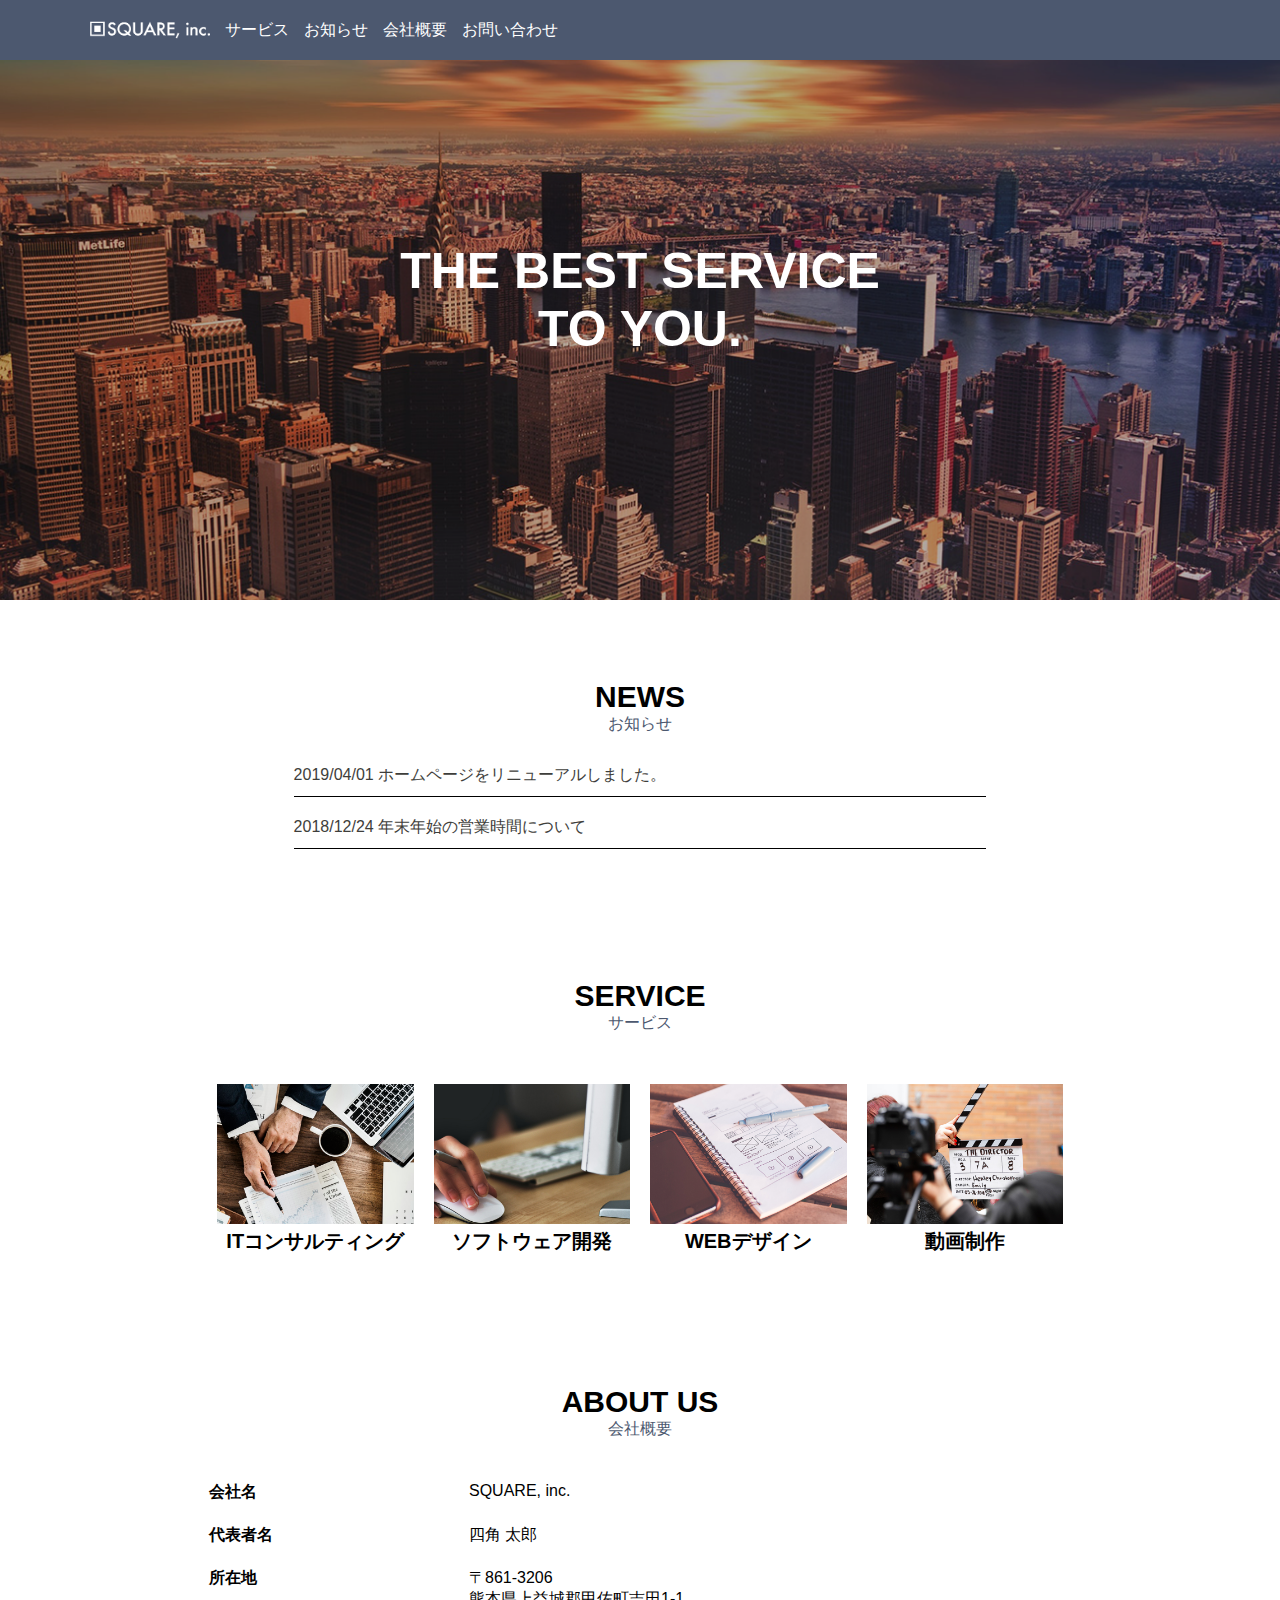
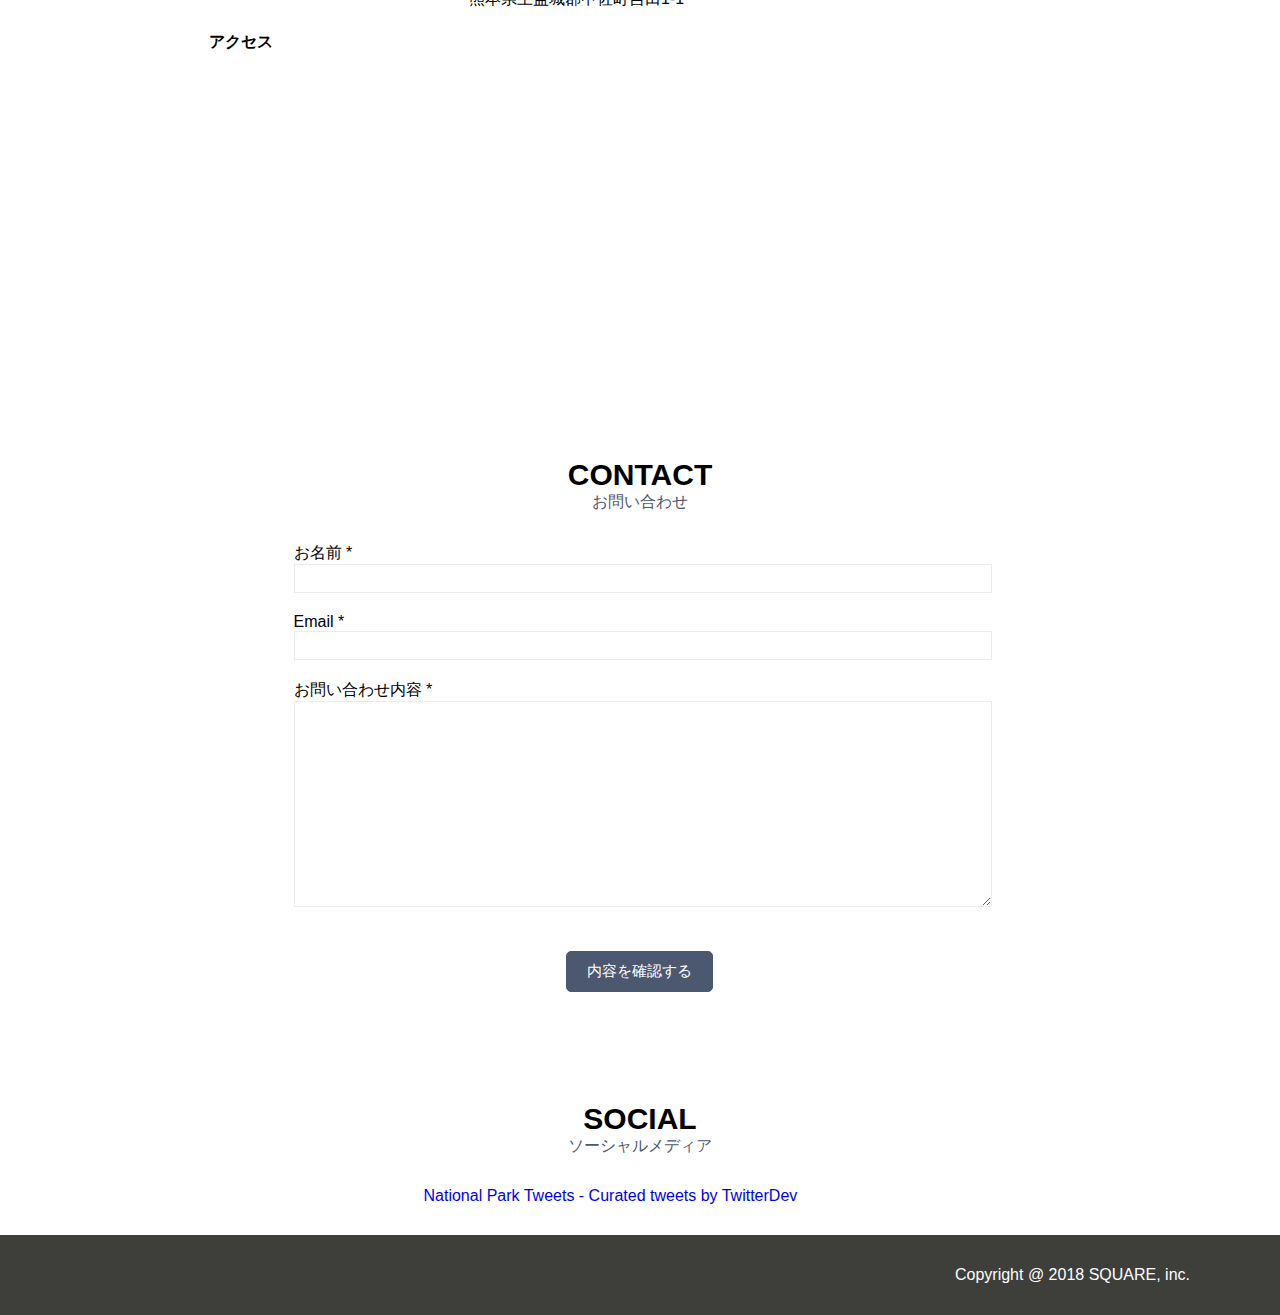
<file: index.html>
<!DOCTYPE html>
<html lang="ja">
<head>
  <meta charset="UTF-8">
    <title>SQUARE, inc.</title>
    <meta name="description" content="ここにサイトの説明文">

    <meta property="og:title" content="SQUARE, inc." />
    <meta property="og:type" content="website" />
    <meta property="og:image" content="https://ドメイン/img/bg.png" />
    <meta property="og:url" content="https://ドメイン" />
    <meta property="og:description" content="SQUARE, inc.のコーポレートサイトです">

    <link rel="icon" href="favicon.ico">
    <meta name="viewport" content="width=device-width,initial-scale=1, minimum-scale=1, maximum-scale=1, user-scalable=no">
    <link rel="stylesheet" href="css/style.css">
    <link rel="stylesheet" href="css/responsive.css">
  </head>
  <body>
    <header>
      <div class="container">
        <div class="header-logo">
          <h1><a href="/"><img src="img/square_logo.png" id="logo" alt="ロゴ"></a></h1>
        </div>

        <!-- ハンバーガーメニューボタン -->
        <div class="toggle">
          <div>
            <span></span>
            <span></span>
            <span></span>
          </div>
        </div>

        <nav class="sp-menu menu">
          <ul>
            <li><a href="index.html#service">サービス</a></li>
            <li><a href="index.html#news">お知らせ</a></li>
            <li><a href="index.html#about">会社概要</a></li>
            <li><a href="index.html#contact">お問い合わせ</a></li>
          </ul>
        </nav>

        <nav class="pc-menu menu-left menu">
          <ul>
            <li><a href="index.html#service">サービス</a></li>
            <li><a href="index.html#news">お知らせ</a></li>
            <li><a href="index.html#about">会社概要</a></li>
            <li><a href="index.html#contact">お問い合わせ</a></li>
          </ul>
        </nav>

      </div>
    </header>
    <main>
      <!-- top画像 -->
      <div class="top-img">
        <div class="container">
          <div class="top-text">
            <h2>THE BEST SERVICE</h2>
            <h2>TO YOU.</h2>
          </div>
        </div>
      </div>
      <!-- ent top画像 -->

      <!-- お知らせ -->
      <div class="wrapper" id="news">
        <div class="container">
          <div class="wrapper-title">
            <h3>NEWS</h3>
            <p>お知らせ</p>
          </div>
          <div class="news-list">
            <ul>
              <li><a href="page.html">2019/04/01 ホームページをリニューアルしました。</a></li>
              <li><a href="page.html">2018/12/24 年末年始の営業時間について</a></li>
            </ul>
          </div>
        </div>
      </div>
      <!-- end お知らせ -->

      <!-- サービス一覧 -->
      <div class="wrapper" id="service">
        <div class="container">
          <div class="wrapper-title">
            <h3>SERVICE</h3>
            <p>サービス</p>
          </div>
          <div class="boxs">
            <div class="box">
              <img src="img/serviceimg-1.jpg" alt="">
              <h4 class="service-title">ITコンサルティング</h4>
            </div>
            <div class="box">
              <img src="img/serviceimg-2.jpg" alt="">
              <h4 class="service-title">ソフトウェア開発</h4>
            </div>
            <div class="box">
              <img src="img/serviceimg-3.jpg" alt="">
              <h4 class="service-title">WEBデザイン</h4>
            </div>
            <div class="box">
              <img src="img/serviceimg-4.jpg" alt="">
              <h4 class="service-title">動画制作</h4>
            </div>
          </div>
        </div>
      </div>
      <!--  end サービス一覧 -->

      <!-- 会社概要 -->
      <div class="wrapper" id="about">
        <div class="container">
          <div class="wrapper-title">
            <h3>ABOUT US</h3>
            <p>会社概要</p>
          </div>
          <table class="about-table">
            <tbody>
              <tr>
                <th>会社名</th>
                <td>SQUARE, inc.</td>
              </tr>
              <tr>
                <th>代表者名</th>
                <td>四角 太郎</td>
              </tr>
              <tr>
                <th>所在地</th>
                <td>
                  <p>〒861-3206</p>
                  <p>熊本県上益城郡甲佐町吉田1-1</p>
                </td>
              </tr>
              <tr>
                <th>アクセス</th>
                <td><iframe src="https://www.google.com/maps/embed?pb=!1m18!1m12!1m3!1d3240.925086816978!2d139.75987771566892!3d35.67884653770935!2m3!1f0!2f0!3f0!3m2!1i1024!2i768!4f13.1!3m3!1m2!1s0x60188bf0a5c4c4f5%3A0xf7aa802c1d56e295!2z44CSMTAwLTAwMDUg5p2x5Lqs6YO95Y2D5Luj55Sw5Yy65Li444Gu5YaF77yS5LiB55uu77yR4oiS77yR!5e0!3m2!1sja!2sjp!4v1554886389817!5m2!1sja!2sjp" width="400" height="300" frameborder="0" style="border:0" allowfullscreen></iframe></td>
              </tr>
            </tbody>
          </table>
        </div>
      </div>
      <!-- end 会社概要 -->

      <!-- お問い合わせ -->
      <div class="wrapper" id="contact">
        <div class="container">
          <div class="wrapper-title">
            <h3>CONTACT</h3>
            <p>お問い合わせ</p>
          </div>
          <form action="confirm.php" method="POST">
            <div class="form-group">
              <p>お名前 *</p>
              <input type="text" name="name">
            </div>
            <div class="form-group">
              <p>Email *</p>
              <input type="email" name="email">
            </div>
            <div class="form-group">
              <p>お問い合わせ内容 *</p>
              <textarea name="text"></textarea>
            </div>
            <button type="submit" class="btn btn-submit">内容を確認する</button>
          </form>
        </div>
      </div>
      <!-- end お問い合わせ -->
      <!-- SNS -->
      <div class="wrapper last-wrapper id=sns">
        <div class="container">
          <div class="wrapper-title">
            <h3>SOCIAL</h3>
            <p>ソーシャルメディア</p>
          </div>

          <div class="sns">
            <a class="twitter-timeline" href="https://twitter.com/TwitterDev/timelines/539487832448843776?ref_src=twsrc%5Etfw">National Park Tweets - Curated tweets by TwitterDev</a> <script async src="https://platform.twitter.com/widgets.js" charset="utf-8"></script>
          </div>
        </div>
      </div>
    </main>
    <footer>
      <div class="container">
        <p>Copyright @ 2018 SQUARE, inc.</p>
      </div>
    </footer>

    <script src="https://ajax.googleapis.com/ajax/libs/jquery/3.2.1/jquery.min.js"></script>
    <script>
      $(function(){
      // ハンバーガーメニューの動作
        $('.toggle').click(function(){
          $("header").toggleClass('open');
          $(".sp-menu").slideToggle(500);
        });
      });
    </script>

  </body>
</html>
</file>
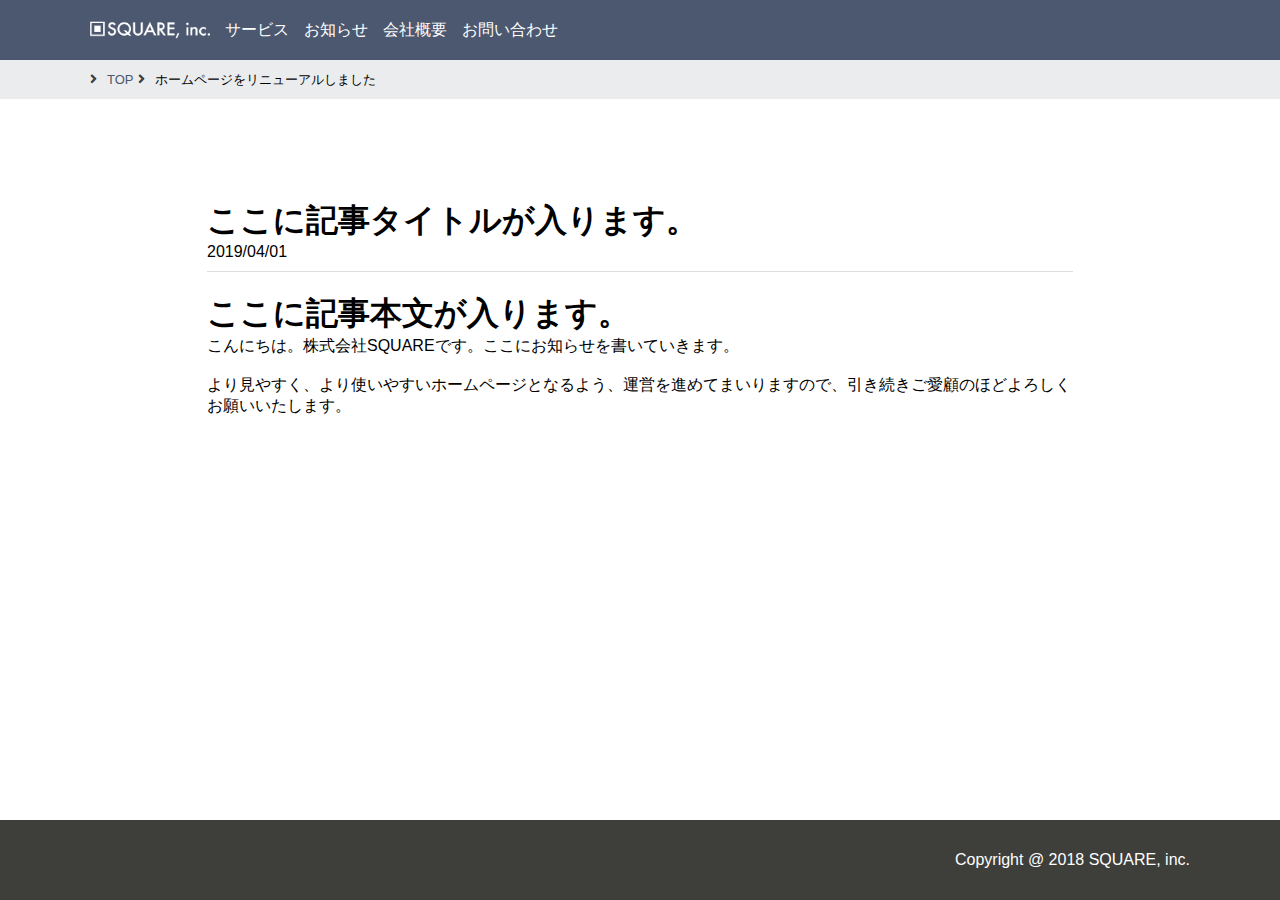
<file: page.html>
<!DOCTYPE html>
<html lang="ja">

<head>
  <meta charset="UTF-8">
  <title>記事タイトル | SQUARE, inc.</title>
  <meta name="description" content="ここにサイトの説明文">
  <link rel="icon" href="favicon.ico">
  <meta name="viewport"
    content="width=device-width,initial-scale=1, minimum-scale=1, maximum-scale=1, user-scalable=no">
  <link rel="stylesheet" href="css/style.css">
  <link rel="stylesheet" href="css/responsive.css">
  <!-- icon -->
  <link href="https://use.fontawesome.com/releases/v5.0.6/css/all.css" rel="stylesheet">
</head>

<body>
  <header>
    <div class="container">
      <div class="header-logo">
        <h1><a href="/"><img src="img/square_logo.png" id="logo" alt="ロゴ"></a></h1>
      </div>

      <!-- ハンバーガーメニューボタン -->
      <div class="toggle">
        <div>
          <span></span>
          <span></span>
          <span></span>
        </div>
      </div>

      <nav class="sp-menu menu">
        <ul>
          <li><a href="index.html#service">サービス</a></li>
          <li><a href="index.html#news">お知らせ</a></li>
          <li><a href="index.html#about">会社概要</a></li>
          <li><a href="index.html#contact">お問い合わせ</a></li>
        </ul>
      </nav>

      <nav class="pc-menu menu-left menu">
        <ul>
          <li><a href="index.html#service">サービス</a></li>
          <li><a href="index.html#news">お知らせ</a></li>
          <li><a href="index.html#about">会社概要</a></li>
          <li><a href="index.html#contact">お問い合わせ</a></li>
        </ul>
    </div>
    </div>
  </header>
  <main>
    <div class="breadcrumbs">
      <div class="container">
        <ul>
          <li><a href="index.html">TOP</a></li>
          <li>ホームページをリニューアルしました</li>
        </ul>
      </div>
    </div>
    <div class="wrapper">
      <div class="container">
        <article>
          <div class="page-title">
            <h1>ここに記事タイトルが入ります。</h1>
            <p>2019/04/01</p>
          </div>
          <div class="page-text">
            <h1>ここに記事本文が入ります。</h1>
            <p>こんにちは。株式会社SQUAREです。ここにお知らせを書いていきます。</p>
            <br>
            <p>より見やすく、より使いやすいホームページとなるよう、運営を進めてまいりますので、引き続きご愛顧のほどよろしくお願いいたします。</p>
          </div>
        </article>
      </div>
    </div>
  </main>
  <footer>
    <div class="container">
      <p>Copyright @ 2018 SQUARE, inc.</p>
    </div>
  </footer>
  <script src="https://ajax.googleapis.com/ajax/libs/jquery/3.2.1/jquery.min.js"></script>
  <script>
  $(function() {
    // ハンバーガーメニューの動作
    $('.toggle').click(function() {
      $("header").toggleClass('open');
      $(".sp-menu").slideToggle(500);
    });
  });
  </script>
</body>

</html>
</file>
<file: css/responsive.css>
@charset "utf-8";
/* タブレット用 */
@media screen and (max-width: 1024px) {
  /*ここにタブレットの時のCSS*/
  .wrapper {
    width: 80%;
  }
}

/* スマホ用 */
@media screen and (max-width: 660px) {
/*ここにスマホの時のCSS*/
  h2 {
    font-size: 30px;
  }
  h3 {
    font-size: 25px;
  }
  h4 {
    font-size: 14px;
  }
  a,p,th,td {
    font-size: 13px;
  }
  .wrapper {
    width: 90%;
  }
      /* header */
    /* PC用メニューを非表示 */
    .pc-menu {
      display: none;
  }

  /* スマホ用メニュー表示 */
  .sp-menu {
      margin: 0 auto;
      width: 90%;
      position: absolute;
      top: 60px;
      width: 100%;
      background: rgba(76, 88, 111, .8);
      left: 0;
  }

  .sp-menu ul li{
      margin: 0 auto;
      text-align: center;
  }

  /* メニューボタン */
  .toggle, .cart {
      display: block;
      width: 35px;
      height: 30px;
      position: relative;
      top: 18px;
      z-index: 2;
      float: right;
  }

  .toggle:hover {
      cursor: pointer;
  }
  .cart a {
    font-size: 20px;
    color: #fff;
  }

  .toggle span{
      display: block;
      height: 3px;
      background: #fff;
      position:absolute;
      width: 100%;
      left: 0;
      -webkit-transition: 0.5s ease-in-out;
      -moz-transition: 0.5s ease-in-out;
      transition: 0.5s ease-in-out;
  }
  .toggle span:nth-child(1){
      top:0px;
  }
  .toggle span:nth-child(2){
      top:12px;
  }
  .toggle span:nth-child(3){
      top:24px;
  }
  /* top-img */
  .top-img {
    height: 350px;
  }

  .top-text {
      transform: translate(-50%, -40%);
  }
    /* news */
  .news-list{
    width: 100%;
  }
  /* about */
  .about-table th, td {
    width: 100%;
    display: block;
  }
  /* confirm.php */
  form {
    width: auto;
  }
  /* breadcrumb */
  .breadcrumbs li,
  .breadcrumbs li a {
      font-size: 10px;
  }
  .breadcrumbs ul li::before {
      padding: 0 5px 0 0;
      font-family: "Font Awesome 5 Free";
      font-weight: 900;
      content: "\f105";
      font-size: 10px;
      color: #3e3e3b;
  }

    /* sns */
  .sns {
    width: 80%;
  }

/* shop */

  .itemlist ul li {
      width: 40%;
      margin: 10px 5%;
  }

  .item-form {
      float: inherit;
      text-align: right;
  }

  .item-form input {
      margin-bottom: 5px;
  }
   /* cart.html */
  .cart-table {
    width: 100%;
    margin: 0 auto;
}

.cart-table thead {
    display: none;
}

.cart-table th,
.cart-table td {
    border: none;
    padding: 5px 10px;
    text-align: left;
}

.cart-table td form {
    text-align: right;
    width: 90%;
}
.cart-table tbody th {
    display: block;
    text-align: center;
}

.cart-table tbody td::before {
    content: attr(label);
    float: left;
    clear:both;
    font-weight:bold;
}

.cart-table tr {
    border: 1px solid #ebeced;
}

.cart-btn .btn{
    margin-top: 20px;
}

.total td{
    font-weight: bold;
    text-align: center;
    padding: 5px 0;
}

}
</file>
<file: css/style.css>
/* css reset */
@charset "utf-8";
html, body, div, span, iframe,
h1, h2, h3, h4, h5, h6, p, img, a,
ol, ul, li,
form, label,
table, tbody, tfoot, thead, tr, th, td,
article,footer, header, menu, nav, section {
  margin: 0;
  padding: 0;
  border: 0;
  background: transparent;
  list-style: none;
  text-decoration: none;
  vertical-align: baseline;
}

/* css reset */

/* 共通CSS */
html {
  min-height: 100%;
  position: relative;
    font-family: sans-serif;
}

.container {
  max-width: 1100px;
  margin: 0 auto;
  padding: 0 15px;
}

a:hover, .btn:hover {
    opacity: 0.6;
    cursor: pointer;
}
.btn {
  padding: 10px 20px;
  font-size: 15px;
  border-radius: 5px;
  border: none;
  margin-top: 20px;
}
.btn-sm {
  padding: 3px 10px;
  font-size: 13px;
  margin: 0;
  background-repeat: 5px;
}

h2 {
    font-size: 50px;
}

h3 {
    font-size: 30px;
}

h4 {
    font-size: 20px;
}

.wrapper {
    width: 70%;
    padding: 80px 0 30px;
    margin: 0 auto;
}

.wrapper-title {
  text-align: center;
  margin-bottom: 30px;
}

.wrapper-title p {
  color: #4c586f;
}

.last-wrapper {
margin-bottom: 80px;
}

.wrapper-body {
  text-align: center;
}
.news-list, form {
  width: 80%;
  margin: 0 auto;
}
.btn-submit {
  background-color: #4c586f;
  border: 1px solid #4c586f;
  color: #fff;
}
.btn-gray {
  border: 1px solid #3e3e3b;
  color: #3e3e3b;
}
.btn-blue{
  background-color: #4a80d6;
  border: 1px solid #4a80d6;
  color: #fff;
  margin: 0;
}
.btn-red {
  border: 1px solid red;
  color: red;
  padding: 5px 10px;
  font-size: 15px;
}
/* header */
header {
  height: 60px;
  background-color: #4c586f;
  position: fixed;
  z-index: 1;
  width: 100%;
}

/* スマホ用メニューを非表示 */
.sp-menu, .cart{
  display: none;
}
  #logo {
      width: 120px;
  }

  .header-logo a{
      float:left;
      line-height: 60px;
      padding-right: 15px;
      font-size: 30px;
  }

  .header-logo a:hover{
      opacity: 1;
  }

  .menu a {
      line-height: 60px;
      color: #fff;
  }

  .menu-left a{
      float: left;
      padding-right: 15px;
  }
  /* top-img */
.top-img {
  height: 600px;
  background-image: url("../img/bg.png");
  background-size: cover;
  background-position: center;
  position: relative;
}

.top-text {
  position:absolute;
  top: 50%;
  left: 50%;
  transform: translate(-50%, -50%);
  width: 100%;
  color: #fff;
  text-align: center;
}
/* news */

.news-list li {
  padding-bottom: 10px;
  margin-bottom: 20px;
  border-bottom: 1px solid;
}

  .news-list a {
      color: #3e3e3b;
  }

  /* service */
.boxs {
  display: flex;
}

  .box {
      width: 50%;
      margin: 20px 10px;
      text-align: center;
  }

  .box img {
      width: 100%;
  }
  /* about */
.about-table {
  text-align: left;
  width: 100%;
}

  .about-table th,td {
      padding: 10px 0;
  }
  .about-table th {
      width: 30%;
      vertical-align: top;
  }

  iframe {
      width: 100%;
  }
/* contact */
form {
  text-align: center;
}
.form-group {
  margin-bottom: 20px;
  text-align-last: left;
}
input,textarea {
  width: 100%;
  border: 1px solid #ebeced;
}
input {
  height: 25px;
}
textarea {
  height: 200px;
}
.error {
  font-size: 12px;
  color: #d84950;
}
  /* footer */
footer {
  height: 80px;
  background-color: #3e3e3b;
  text-align: right;
  position: absolute;
  bottom: 0;
  width: 100%;
  color: #fff;
  line-height: 80px;
}

/* page.html */
.page-title {
  border-bottom: 1px solid #ddd;
  padding: 20px 0 10px;
}
.page-text {
  padding: 20px 0 80px;
}
/* confirm.php */
.conf-form {
  background-color: #ebeced;
  padding: 30px;
}
/* send.php */
.thanks {
  background-color: #ebeced;
  padding: 80px 0;
}
.thanks h4 {
  margin-bottom: 10px;
}
/* breadcrumb */
.breadcrumbs {
  padding-top: 60px;
  background-color: #ebeced;
}
  .breadcrumbs ul {
      padding: 10px 0;
  }

  .breadcrumbs li {
      display: inline;
      font-size: 13px;
  }

  .breadcrumbs li a{
      color: #4c586f;
      font-size: 13px;
  }

  .breadcrumbs ul li::before {
      padding: 0 10px 0 0;
      font-family: "Font Awesome 5 Free";
      font-weight: 900;
      content: "\f105";
      font-size: 14px;
      color: #3e3e3b;
  }
/* sns */
#sns {
  background-color: #ebeced;
  padding-bottom: 80px;
}
.sns {
  width: 50%;
  margin: 0 auto;
}
/* shop */
.itemlist ul:after {
  content: "";
  clear: both;
  display: block;
}

.itemlist ul li {
  display: block;
  float: left;
  width: 30%;
  margin: 10px 0;
}

.itemlist ul li:nth-child(3n-1) {
  margin: 10px 5%;
}

.itemlist img {
  width: 100%;
}

.item-form {
  float: right;
  margin-top: 15px;
}

.item-form input{
  width: 20px;
  padding: 0 5px;
  text-align: right;
}
/* cart */
.cart-table {
  width: 100%;
  border-collapse: collapse;
}

.text-right {
  text-align: right;
}

  .cart-table th,
  .cart-table td {
      border: 1px solid #ebeced;
      vertical-align: middle;
      padding: 5px 10px;
  }

  .cart-table th {
      background-color: #4c586f;
      color: #fff;
  }

  .cart-table button {
      margin: 0;
  }

  .total td{
      text-align: center;
  }

  .cart-btn {
      text-align: center;
  }
</file>
